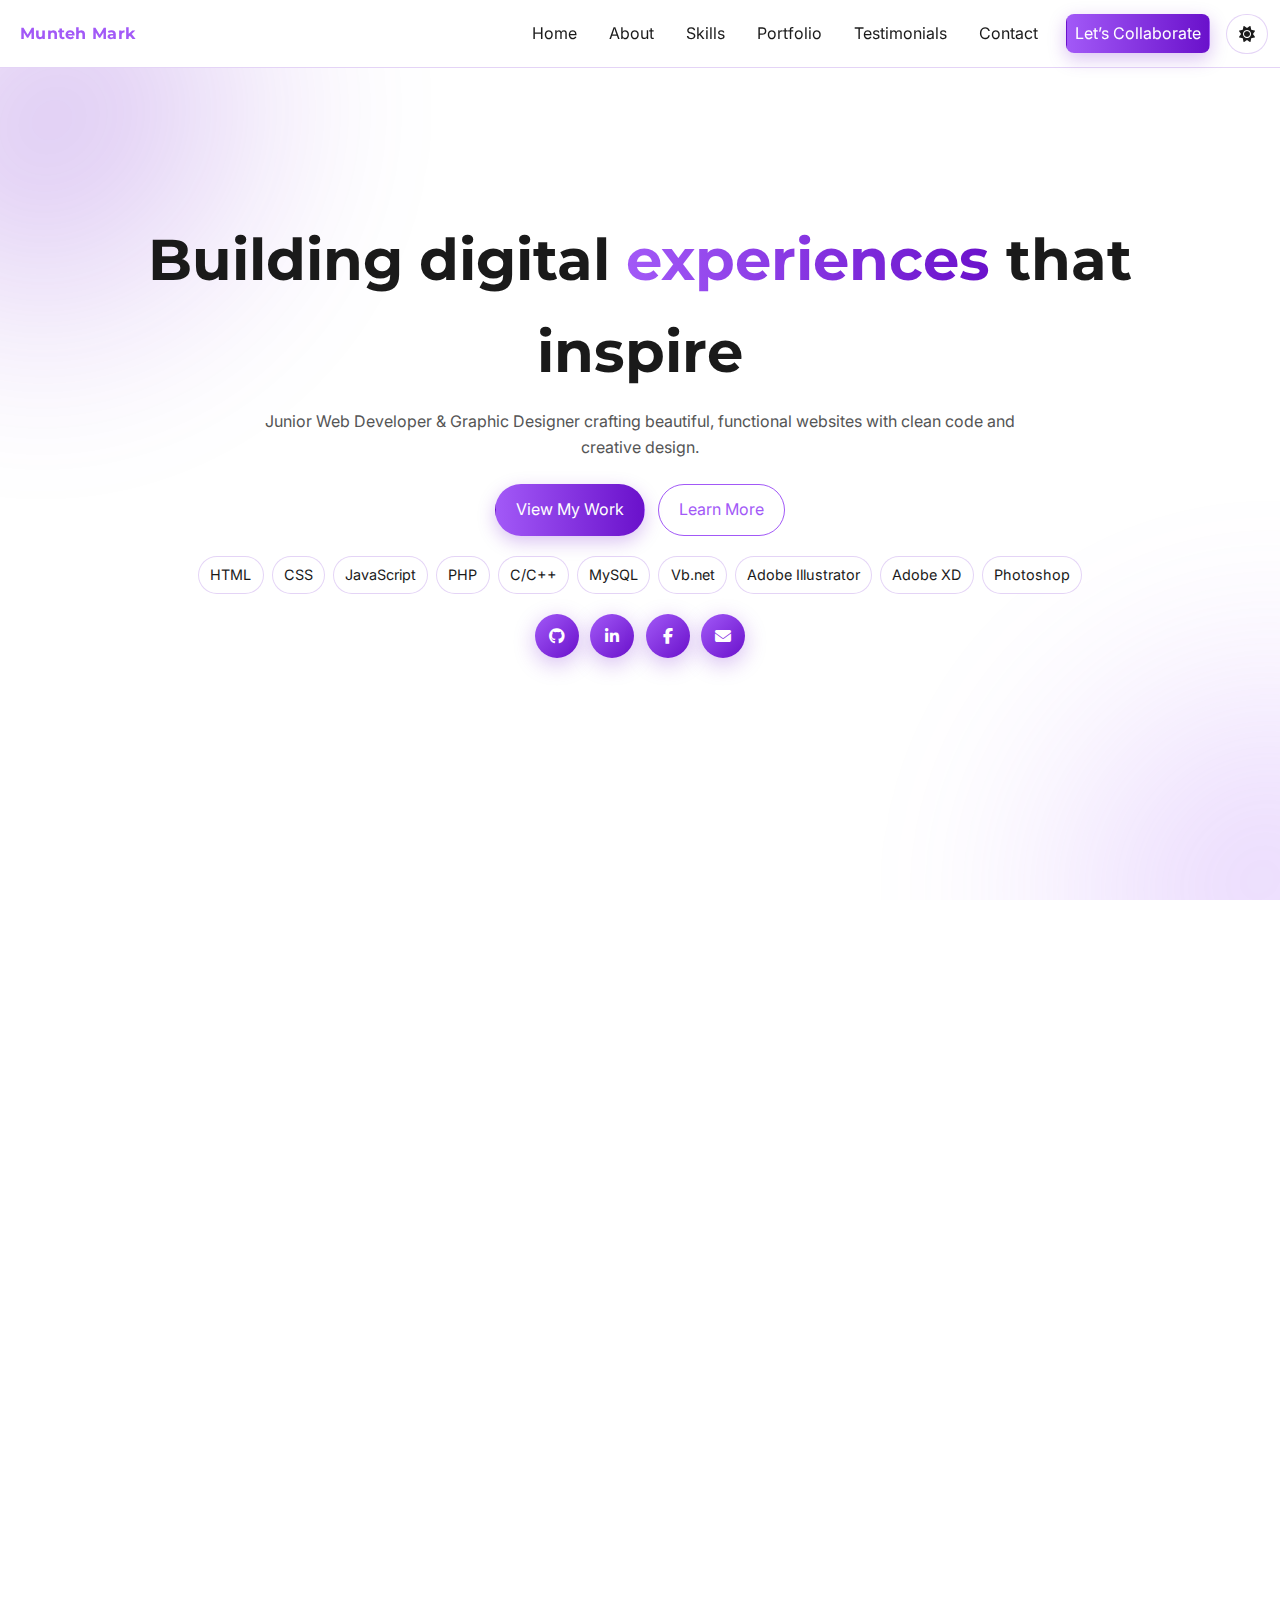
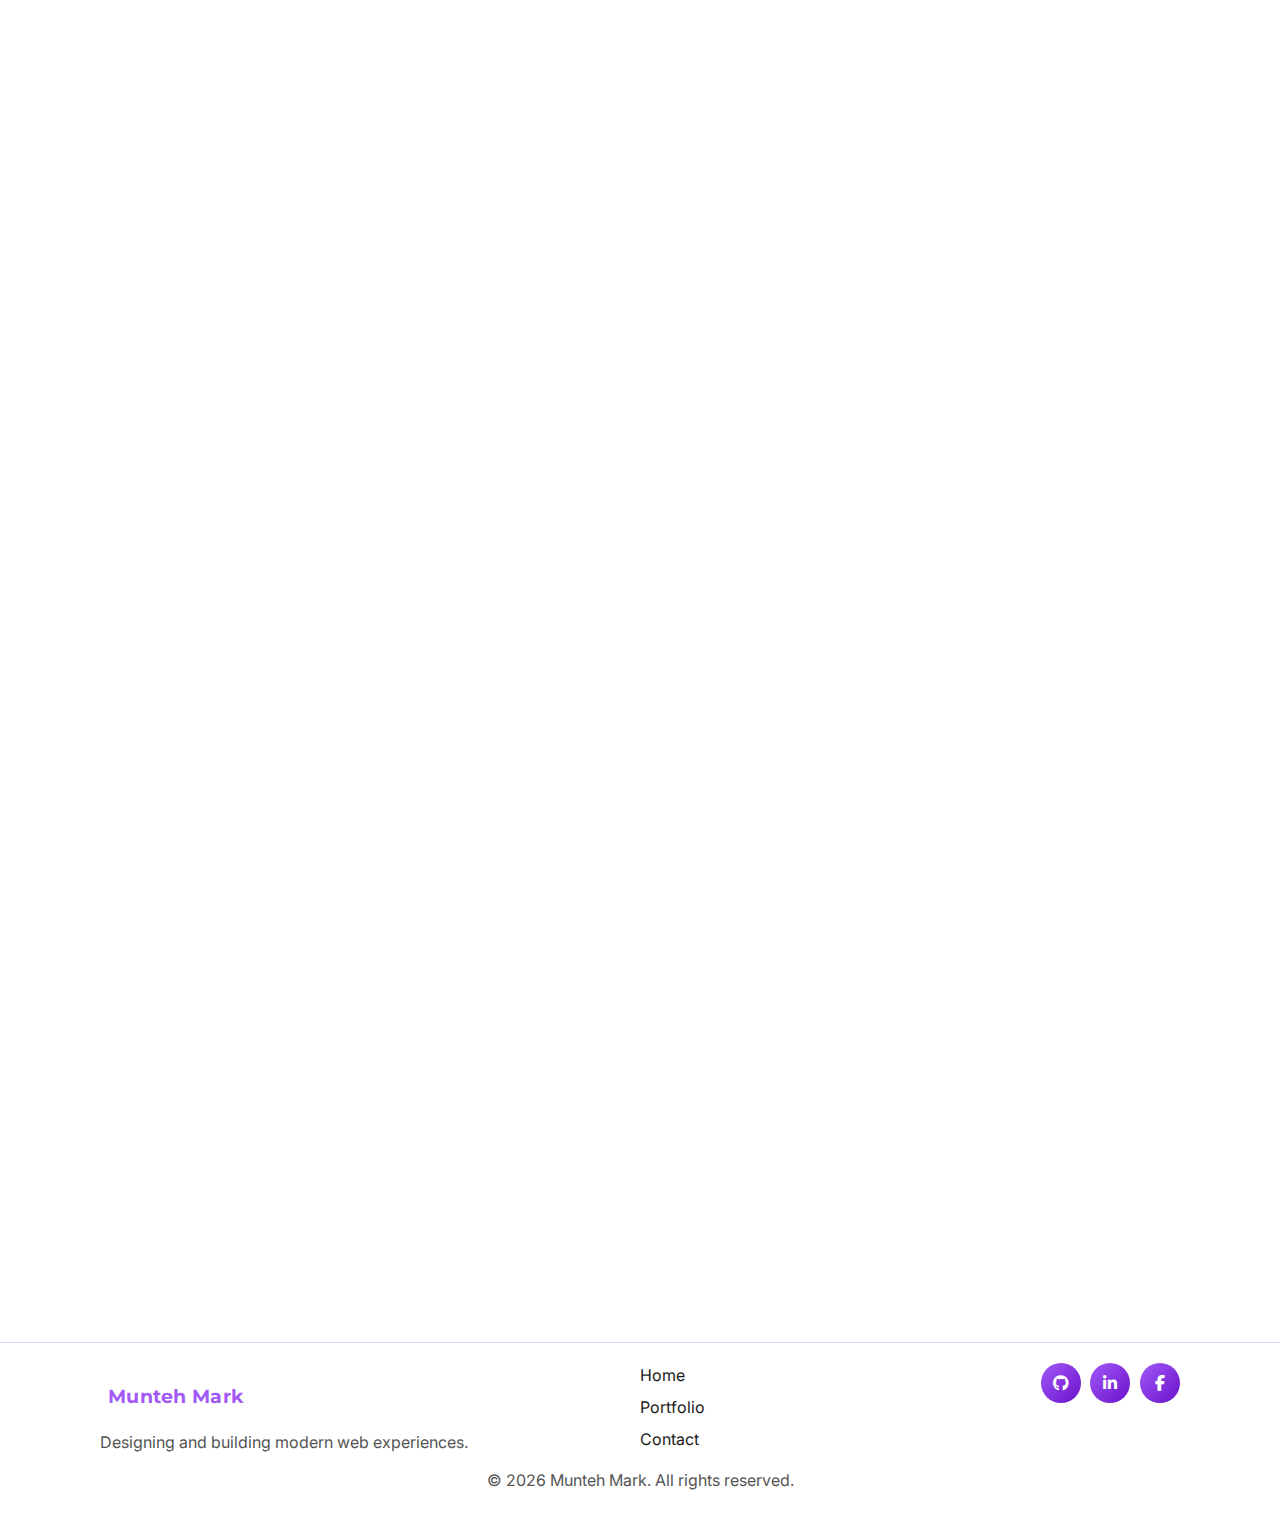
<file: index.html>
<!DOCTYPE html>
<html lang="en" data-theme="dark">
<head>
  <meta charset="UTF-8" />
  <meta name="viewport" content="width=device-width, initial-scale=1.0"/>
  <title>Munteh Mark | Portfolio</title>
  <meta name="description" content="Portfolio of Munteh Mark — Junior Web Developer & Graphic Designer crafting beautiful, functional experiences." />
  <meta name="theme-color" content="#0e0e0e" id="theme-color-meta" />
  <link rel="preconnect" href="https://fonts.gstatic.com" crossorigin />
  <link href="https://fonts.googleapis.com/css2?family=Montserrat:wght@600;700&family=Inter:wght@400;500;600&display=swap" rel="stylesheet" />
  <link rel="stylesheet" href="index.css" />
  <!-- Font Awesome for icons -->
  <link rel="stylesheet" href="https://cdnjs.cloudflare.com/ajax/libs/font-awesome/6.5.2/css/all.min.css"/>
</head>
<body>
  <noscript>
    <div class="noscript">This site works best with JavaScript enabled for animations and theme toggle.</div>
  </noscript>

  <!-- ===== Header ===== -->
  <header class="site-header">
    <a href="#home" class="logo" aria-label="Go to home">Munteh Mark</a>

    <nav class="nav">
      <button class="nav-toggle" aria-expanded="false" aria-controls="primary-nav" aria-label="Menu">
        <span class="nav-toggle-bar"></span>
        <span class="nav-toggle-bar"></span>
        <span class="nav-toggle-bar"></span>
      </button>
      <ul id="primary-nav" class="nav-list">
        <li><a href="#home">Home</a></li>
        <li><a href="#about">About</a></li>
        <li><a href="#skills">Skills</a></li>
        <li><a href="#portfolio">Portfolio</a></li>
        <li><a href="#testimonials">Testimonials</a></li>
        <li><a href="#contact">Contact</a></li>
        <li class="nav-cta"><a href="#contact" class="btn btn-primary">Let’s Collaborate</a></li>
        <li>
          <button class="btn btn-ghost theme-toggle" id="theme-toggle" aria-label="Toggle dark mode">
            <i class="fa-solid fa-moon"></i>
          </button>
        </li>
      </ul>
    </nav>
  </header>

  <!-- ===== Hero ===== -->
  <main>
    <section id="home" class="section hero">
      <div class="container hero-content">
        <h1 class="headline">
          Building digital <span class="gradient-text">experiences</span> that inspire
        </h1>
        <p class="lead">
          Junior Web Developer & Graphic Designer crafting beautiful, functional websites
          with clean code and creative design.
        </p>

        <div class="hero-actions">
          <a href="#portfolio" class="btn btn-primary">View My Work</a>
          <a href="#about" class="btn btn-outline">Learn More</a>
        </div>

        <div class="skill-chips" aria-label="Core skills">
          <span class="chip">HTML</span>
          <span class="chip">CSS</span>
          <span class="chip">JavaScript</span>
          <span class="chip">PHP</span>
          <span class="chip">C/C++</span>
          <span class="chip">MySQL</span>
          <span class="chip">Vb.net</span>
          <span class="chip">Adobe Illustrator</span>
          <span class="chip">Adobe XD</span>
          <span class="chip">Photoshop</span>
        </div>

        <div class="socials">
          <a href="https://github.com/Mark447-byte" target="_blank" aria-label="GitHub"><i class="fab fa-github"></i></a>
          <a href="https://linkedin.com/in/mark-winter-3a7966377?utm_source=share&utm_campaign=share_via&utm_content=profile&utm_meduim=ios_app" target="_blank" aria-label="LinkedIn"><i class="fab fa-linkedin-in"></i></a>
          <a href="https://www.facebook.com/share/1B5oUQvAd1/?mibextid=wwXIfr" target="_blank" aria-label="Facebook"><i class="fab fa-facebook-f"></i></a>
          <a href="mailto:markwinter412@gmail.com" aria-label="Email"><i class="fas fa-envelope"></i></a>
        </div>
      </div>
      <div class="hero-bg" aria-hidden="true"></div>
    </section>

    <!-- ===== About ===== -->
    <section id="about" class="section about">
      <div class="container about-grid">
        <div class="about-image">
          <!-- Replace with your real photo -->
          <img src="Portrait.jpeg" alt="Portrait of Munteh Mark" loading="lazy" /
        </div>
        <div class="about-text">
          <h2 class="section-title">About Me</h2>
          <p>
            Hello! I’m <strong>Munteh Mark</strong>, a passionate junior web developer and graphic
            designer on a journey of growth. I build clean, responsive websites with
            <strong>HTML</strong>, <strong>CSS</strong>, <strong>JavaScript</strong>, and <strong>PHP</strong>,
            and add creative flair through design.
          </p>
          <p>
            Every project is an opportunity to learn and deliver meaningful digital experiences.
            I love collaborating to bring ideas to life.
          </p>
          <div class="stats">
            <div class="stat-card">
              <h3>5+</h3>
              <p>Projects Completed</p>
            </div>
            <div class="stat-card">
              <h3>1+</h3>
              <p>Years Learning</p>
            </div>
            <div class="stat-card">
              <h3>100%</h3>
              <p>Dedication</p>
            </div>
          </div>
        </div>
      </div>
    </section>

    <!-- ===== Skills ===== -->
    <section id="skills" class="section skills">
      <div class="container">
        <h2 class="section-title">My Skills</h2>
        <p class="section-subtitle">A mix of development and creative design skills I’m growing with passion.</p>

        <div class="skills-grid">
          <!-- Skill card -->
          <div class="skill-card">
            <div class="skill-top">
              <h3>HTML</h3><span class="skill-level">Advanced</span>
            </div>
            <div class="skill-bar"><span style="--val: 90%"></span></div>
          </div>

          <div class="skill-card">
            <div class="skill-top">
              <h3>CSS</h3><span class="skill-level">Advanced</span>
            </div>
            <div class="skill-bar"><span style="--val: 85%"></span></div>
          </div>

          <div class="skill-card">
            <div class="skill-top">
              <h3>JavaScript</h3><span class="skill-level">Intermediate</span>
            </div>
            <div class="skill-bar"><span style="--val: 70%"></span></div>
          </div>

          <div class="skill-card">
            <div class="skill-top">
              <h3>PHP</h3><span class="skill-level">Intermediate</span>
            </div>
            <div class="skill-bar"><span style="--val: 60%"></span></div>
          </div>

          <div class="skill-card">
            <div class="skill-top">
              <h3>MySQL</h3><span class="skill-level">Intermediate</span>
            </div>
            <div class="skill-bar"><span style="--val: 65%"></span></div>
          </div>

          <div class="skill-card">
            <div class="skill-top">
              <h3>Photoshop</h3><span class="skill-level">Intermediate</span>
            </div>
            <div class="skill-bar"><span style="--val: 75%"></span></div>
          </div>
        </div>
      </div>
    </section>

    <!-- ===== Portfolio ===== -->
    <section id="portfolio" class="section portfolio">
      <div class="container">
        <h2 class="section-title">Portfolio</h2>
        <p class="section-subtitle">Some projects from my learning journey.</p>

        <div class="portfolio-grid">
          <!-- Project card 1 -->
          <article class="project-card" tabindex="0">
            <img src="project1.png" alt="Landing Page Design" loading="lazy"/>
            <div class="overlay">
              <h3>Landing Page Design</h3>
              <p>Modern responsive landing page built with HTML, CSS & JS.</p>
              <div class="project-actions">
                <a href="#" class="btn btn-sm btn-primary" aria-label="View live demo">Live</a>
                <a href="#" class="btn btn-sm btn-outline" aria-label="View source code">Code</a>
              </div>
            </div>
          </article>

          <!-- Project card 2 -->
          <article class="project-card" tabindex="0">
            <img src="project2.png" alt="Portfolio Website" loading="lazy"/>
            <div class="overlay">
              <h3>Portfolio Website</h3>
              <p>Clean and interactive portfolio template showcasing my work.</p>
              <div class="project-actions">
                <a href="#" class="btn btn-sm btn-primary">Live</a>
                <a href="#" class="btn btn-sm btn-outline">Code</a>
              </div>
            </div>
          </article>

          <!-- Project card 3 -->
          <article class="project-card" tabindex="0">
            <img src="project3.jpeg" alt="Graphic Design Showcase" loading="lazy"/>
            <div class="overlay">
              <h3>Graphic Design</h3>
              <p>Creative poster & logo designs made using Photoshop.</p>
              <div class="project-actions">
                <a href="#" class="btn btn-sm btn-primary">View</a>
                <a href="#" class="btn btn-sm btn-outline">Details</a>
              </div>
            </div>
          </article>
        </div>
      </div>
    </section>

    <!-- ===== Testimonials ===== -->
    <section id="testimonials" class="section testimonials">
      <div class="container">
        <h2 class="section-title">Testimonials</h2>
        <p class="section-subtitle">What people say about working with me.</p>

        <div class="testimonial-grid">
          <figure class="testimonial-card">
            <blockquote>
              “Mark is a passionate and dedicated learner. He brings creativity and precision into every project!”
            </blockquote>
            <figcaption>— Mentor</figcaption>
          </figure>

          <figure class="testimonial-card">
            <blockquote>
              “His portfolio designs are modern and eye-catching. Excited to see his growth!”
            </blockquote>
            <figcaption>— Fellow Developer</figcaption>
          </figure>

          <figure class="testimonial-card">
            <blockquote>
              “A problem solver with a creative mindset. He’s on his way to becoming a strong professional.”
            </blockquote>
            <figcaption>— Collaborator</figcaption>
          </figure>
        </div>
      </div>
    </section>

    <!-- ===== Call To Action ===== -->
    <section class="section cta">
      <div class="container">
        <h2 class="cta-title">Let’s Build Something Amazing Together</h2>
        <p class="cta-text">Got an idea or project? I’d love to hear about it and bring it to life.</p>
        <a href="#contact" class="btn btn-light">Get in Touch</a>
      </div>
    </section>

    <!-- ===== Contact ===== -->
    <section id="contact" class="section contact">
      <div class="container">
        <h2 class="section-title">Contact Me</h2>
        <p class="section-subtitle">Let’s work together or just say hello! 👋</p>

       <form class="contact-form" action="contact.php" method="POST" id="contactForm">
  <div class="form-grid">
    <label>
      <span>Name</span>
      <input type="text" name="name" placeholder="Your Name" required />
    </label>
    <label>
      <span>Email</span>
      <input type="email" name="email" placeholder="your@email.com" required />
    </label>
  </div>
  <label class="form-full">
    <span>Message</span>
    <textarea name="message" rows="5" placeholder="Tell me about your project..." required></textarea>
  </label>

  <div class="form-actions">
    <button type="submit" class="btn btn-primary">Send Message</button>
    <p class="form-note" id="formResponse"></p>
  </div>
</form>

    </section>
  </main>

  <!-- ===== Footer ===== -->
  <footer class="site-footer">
    <div class="container footer-grid">
      <div>
        <h3 class="logo">Munteh Mark</h3>
        <p class="footer-desc">Designing and building modern web experiences.</p>
      </div>
      <nav class="footer-links" aria-label="Footer">
        <a href="#home">Home</a>
        <a href="#portfolio">Portfolio</a>
        <a href="#contact">Contact</a>
      </nav>
      <div class="footer-socials">
        <a href="https://github.com/Mark447-byte" aria-label="GitHub"><i class="fab fa-github"></i></a>
        <a href="https://linkedin.com/in/mark-winter-3a7966377?utm_source=share&utm_campaign=share_via&utm_content=profile&utm_meduim=ios_app" aria-label="LinkedIn"><i class="fab fa-linkedin-in"></i></a>
        <a href="https://www.facebook.com/share/1B5oUQvAd1/?mibextid=wwXIfr" aria-label="Facebook"><i class="fab fa-facebook-f"></i></a>
      </div>
    </div>
    <p class="copyright">© <span id="year"></span> Munteh Mark. All rights reserved.</p>
  </footer>

  <script src="app.js" defer></script>
</body>
</html>
</file>
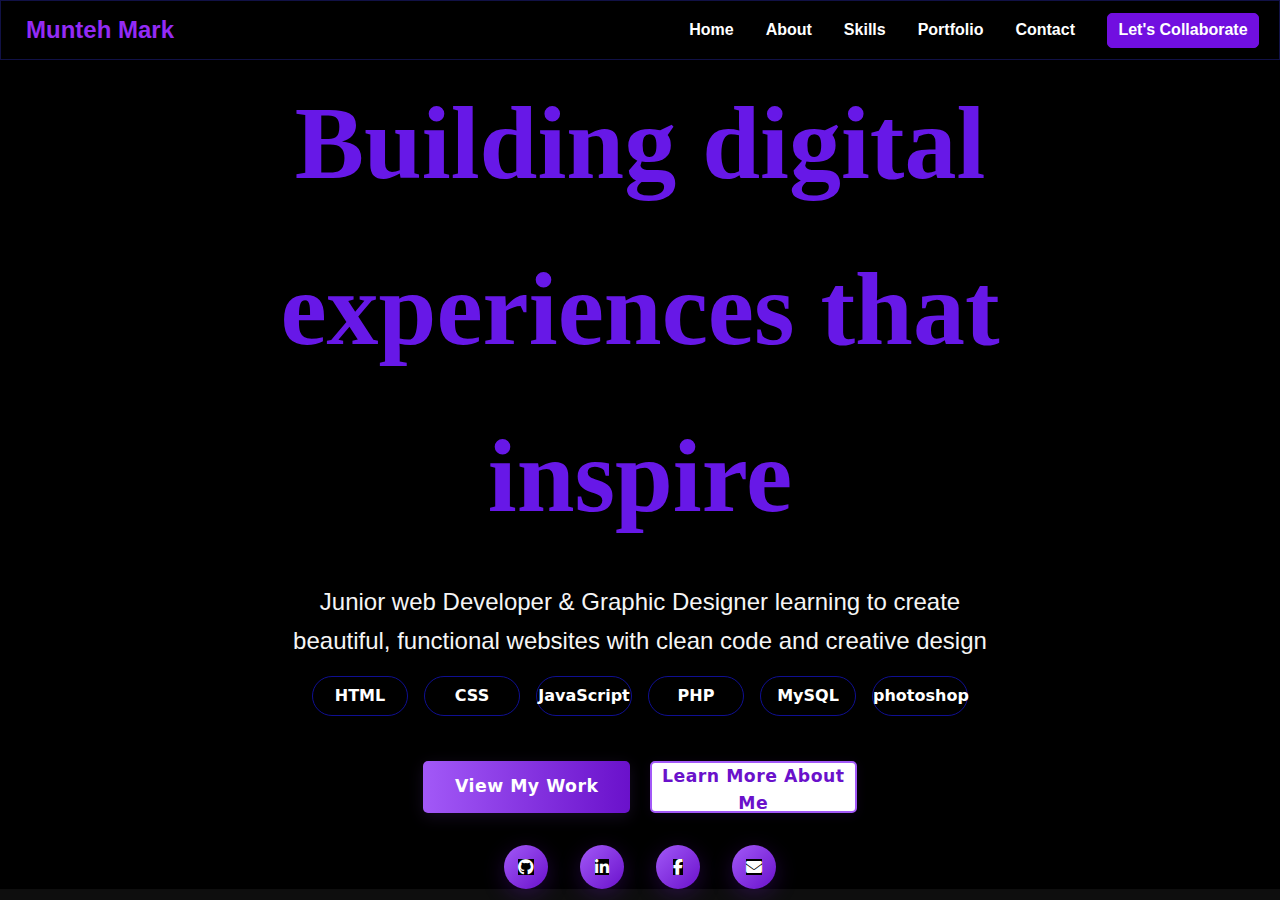
<file: portfolio.html>
<!DOCTYPE html>
<html lang="en">
<head>
    <meta charset="UTF-8">
    <meta name="viewport" content="width=device-width, initial-scale=1.0">
    <title>Document</title>
    <link rel="stylesheet" href="index.css">
    <!-- Font Awesome for social icons -->
    <link rel="stylesheet" href="https://cdnjs.cloudflare.com/ajax/libs/font-awesome/6.4.2/css/all.min.css">
</head>
<style>
    *{
    padding: 0;
    margin: 0;
    background-color: black;
}
header{
    display: flex;
    width: 100%;
    height: 60px;
    align-items: center;
    justify-content: space-between;
    border: 1px solid rgb(17, 17, 70);
}
header h2{
    color: rgb(147, 43, 245);
    font-family: Arial;
    margin-left: 25px;
}
header nav{
    display: flex;
    gap: 2em;
    justify-content: center;
    align-items: center;
}
header nav a {
    color: white;
    text-decoration: none;
    font-weight: bold;
    font-family: Arial, sans-serif;
    position: relative;
    padding: 0.2em 0;
    transition: color 0.3s;
}
header nav a::after {
    content: '';
    position: absolute;
    left: 0;
    bottom: -3px;
    width: 100%;
    height: 2px;
    background: linear-gradient(90deg, #a259f7, #6a11cb);
    transform: scaleX(0);
    transition: transform 0.3s cubic-bezier(.4,0,.2,1);
    border-radius: 2px;
}
header nav a:hover,
header nav a:focus {
    color: #a259f7;
}
header nav a:hover::after,
header nav a:focus::after {
    transform: scaleX(1);
}
header nav button{
    height: 35px;
    width: 9.5em;
    border: 1px solid rgb(113, 15, 224);
    border-radius: 5px;
    margin-right: 20px;
    cursor: pointer;
    background-color: rgb(113, 15, 224);
    color: #fff;
    font-weight: bold;
    font-family: Arial, sans-serif;
    position: relative;
    overflow: hidden;
    z-index: 1;
    transition: color 0.3s;
}
header nav button::before {
    content: '';
    position: absolute;
    left: 50%;
    top: 50%;
    transform: translate(-50%, -50%) scaleX(0);
    width: 100%;
    height: 100%;
    background: linear-gradient(90deg, #a259f7, #6a11cb);
    z-index: -1;
    transition: transform 0.3s cubic-bezier(.4,0,.2,1);
    border-radius: 5px;
}
header nav button:hover,
header nav button:focus {
    color: #fff;
}
header nav button:hover::before,
header nav button:focus::before {
    transform: translate(-50%, -50%) scaleX(1);
}
.startSection h1{
    color: rgb(103, 24, 231);
    text-align: center;
    font-family: fantasy;
    font-size: 6.5em;
}
.startSection p{
    text-align: center;
    font-family: Arial;
    color: whitesmoke;
    font-size: 1.5em;
    margin-top: 1em;
}
.butts{
    margin-top: 1em;
    display: flex;
    justify-content: center;
    align-items: center;
    gap: 1em;
}
.butts button{
    width: 6em;
    height: 2.5em;
    border: 1px solid rgb(15, 15, 146);
    border-radius: 50px;
    font-weight: 600;
    color: white;
    cursor: text;   
    cursor: pointer; 
    margin-bottom: 0;
    cursor: text;
}
.view{
    display: flex;
    justify-content: center;
    align-items: center;
    gap: 1.2em;
    margin: .1em 0 .1em 0;
    margin-bottom: 2em;
}
.view button {
    width: 13em;
    height: 3.2em;
    margin-top: 0;
    border-radius: 32px;
    cursor: pointer;
    font-size: 1.08em;
    font-weight: 600;
    border: none;
    outline: none;
    box-shadow: 0 2px 12px rgba(106,17,203,0.10);
    transition: background 0.25s, color 0.25s, box-shadow 0.25s, transform 0.18s;
    background: #fff;
    color: #6a11cb;
    letter-spacing: 0.5px;
    position: relative;
    z-index: 1;
}
.view button.bt1 {
    background: linear-gradient(90deg, #a259f7 0%, #6a11cb 100%);
    color: #fff;
    box-shadow: 0 4px 16px rgba(162,89,247,0.13);
}
.view button.bt2 {
    background: #fff;
    color: #6a11cb;
    border: 2px solid #a259f7;
}
.view button.bt1:hover, .view button.bt1:focus {
    background: linear-gradient(90deg, #6a11cb 0%, #a259f7 100%);
    color: #fff;
    transform: translateY(-2px) scale(1.04);
    box-shadow: 0 8px 24px rgba(106,17,203,0.18);
}
.view button.bt2:hover, .view button.bt2:focus {
    background: linear-gradient(90deg, #a259f7 0%, #6a11cb 100%);
    color: #fff;
    border: 2px solid #a259f7;
    transform: translateY(-2px) scale(1.04);
    box-shadow: 0 8px 24px rgba(106,17,203,0.18);
}
@media (max-width: 600px) {
    .view {
        flex-direction: column;
        gap: 1em;
    }
    .view button {
        width: 90vw;
        min-width: 180px;
        max-width: 320px;
        font-size: 1em;
    }
}
.view button{
    width: 12em;
    height: 3em;
    margin-top: 2.5em;
    border-radius: 5px;
    cursor: pointer;
}
.bt1{
    background-color: purple;
    border-color: purple;
    font-size: .9em;
}
.bt2{
    font-size: .9em;
    color: white;
}
.socials{
    display: flex;
    gap: 2em;
    justify-content: center;
    cursor: text;
}

.about{
    color: white;
    display: flex;
    align-items: center;
}
.abt1{
    justify-content: center;
    align-items: center;
    text-align: center;
    color: white;
}
@media (max-width: 900px) {
    header nav {
        gap: 1em;
    }
    .startSection h1 {

.socials{
    display: flex;
    gap: 1.2em;
    justify-content: center;
    margin-top: 1em;
    background: none;
}
.socials a {
    display: flex;
    align-items: center;
    justify-content: center;
    width: 68px;
    height: 68px;
    border-radius: 50%;
    background: linear-gradient(135deg, #a259f7 0%, #6a11cb 100%);
    color: #fff;
    font-size: 2.6em;
    box-shadow: 0 2px 8px rgba(162,89,247,0.15);
    transition: transform 0.2s, box-shadow 0.2s, background 0.3s;
    text-decoration: none;
    border: none;
    outline: none;
    position: relative;
}
.socials a:hover, .socials a:focus {
    transform: translateY(-4px) scale(1.08);
    box-shadow: 0 6px 16px rgba(106,17,203,0.25);
    background: linear-gradient(135deg, #6a11cb 0%, #a259f7 100%);
    color: #fff;
}
.socials a .fa {
    pointer-events: none;
}

        font-size: 4.5em;
    }
    .startSection p {
        font-size: 1.2em;
    }
    .butts button {
        width: 5em;
        height: 2.2em;
        font-size: 0.8em;
    }
    .view button {
        width: 90vw;
        min-width: 180px;
        max-width: 320px;
        font-size: 1em;
    }
}
  
</style>
<body>
    <header>
        <h2>Munteh Mark</h2>
        <nav>
            <ul><a href="">Home</a></ul>
            <ul><a href="">About</a></ul>
            <ul><a href="">Skills</a></ul>
            <ul><a href="">Portfolio</a></ul>
            <ul><a href="">Contact</a></ul>
            <button>Let's Collaborate</button>
        </nav>
    </header>
    <section class="startSection">
        <h1>Building digital <br> experiences that <br> inspire</h1>
        <p>Junior web Developer & Graphic Designer learning to create <br> beautiful, functional websites with clean code and creative design</p>
        <div class="butts">
            <button>HTML</button>
            <button>CSS</button>
            <button>JavaScript</button>
            <button>PHP</button>
            <button>MySQL</button>
            <button>photoshop</button>
        </div>
        <div class="view">
            <button class="bt1">View My Work</button>
            <button class="bt2">Learn More About Me</button>
        </div>
        <div class="socials">
            <a href="https://github.com/" target="_blank" aria-label="GitHub"><i class="fab fa-github"></i></a>
            <a href="https://linkedin.com/" target="_blank" aria-label="LinkedIn"><i class="fab fa-linkedin-in"></i></a>
            <a href="https://facebook.com/" target="_blank" aria-label="Facebook"><i class="fab fa-facebook-f"></i></a>
            <a href="mailto:your@email.com" aria-label="Gmail"><i class="fas fa-envelope"></i></a>
        </div>
    </section>
  

</body>
</html>
</file>
<file: index.css>
/* ========== CSS Variables & Theme ========== */
:root {
  --bg: #0e0e0e;
  --bg-elev: #141414;
  --panel: #1e1e1e;
  --text: #eaeaea;
  --muted: #b9b9b9;
  --border: rgba(162, 89, 247, 0.18);

  --brand-1: #a259f7;
  --brand-2: #6a11cb;

  --accent: #22d3ee; /* subtle secondary accent */
  --shadow: 0 8px 24px rgba(0,0,0,.35);

  --radius: 14px;
  --radius-sm: 10px;
  --radius-lg: 24px;

  --container: 1120px;
  --header-h: 68px;

  --font-head: "Montserrat", system-ui, -apple-system, Segoe UI, Roboto, "Helvetica Neue", Arial, "Noto Sans", "Apple Color Emoji", "Segoe UI Emoji", "Segoe UI Symbol";
  --font-body: "Inter", system-ui, -apple-system, Segoe UI, Roboto, "Helvetica Neue", Arial, "Noto Sans", "Apple Color Emoji", "Segoe UI Emoji", "Segoe UI Symbol";
}

:root[data-theme="light"] {
  --bg: #ffffff;
  --bg-elev: #f7f7fb;
  --panel: #ffffff;
  --text: #1a1a1a;
  --muted: #555;
  --border: rgba(106, 17, 203, 0.18);
  --shadow: 0 8px 24px rgba(16,24,40,.08);
}

/* ========== Global Reset ========== */
* { box-sizing: border-box; }
html, body { height: 100%; }
html { scroll-behavior: smooth; }
body {
  margin: 0;
  font-family: var(--font-body);
  color: var(--text);
  background: var(--bg);
  line-height: 1.6;
  -webkit-font-smoothing: antialiased;
  -moz-osx-font-smoothing: grayscale;
}

img { max-width: 100%; display: block; }
a { color: inherit; text-decoration: none; }
button { font: inherit; }

.container {
  width: 100%;
  max-width: var(--container);
  margin-inline: auto;
  padding-inline: 1.25rem;
}

.section {
  padding: clamp(64px, 8vw, 96px) 0;
}

.section-title {
  font-family: var(--font-head);
  font-size: clamp(1.6rem, 2.5vw, 2.1rem);
  color: var(--brand-1);
  margin: 0 0 .75rem;
  letter-spacing: .2px;
}

.section-subtitle {
  color: var(--muted);
  margin: 0 0 2.5rem;
}

/* ========== Header ========== */
.site-header {
  position: sticky;
  top: 0;
  z-index: 1000;
  height: var(--header-h);
  display: flex;
  align-items: center;
  justify-content: space-between;
  gap: 1rem;
  padding: 0 .75rem;
  background: color-mix(in oklab, var(--bg) 92%, transparent);
  border-bottom: 1px solid var(--border);
  backdrop-filter: blur(8px);
}

.logo {
  margin-left: .5rem;
  font-family: var(--font-head);
  color: var(--brand-1);
  font-weight: 700;
  letter-spacing: .3px;
}

.nav { display: contents; }
.nav-list {
  display: flex;
  align-items: center;
  gap: 1rem;
  list-style: none;
  margin: 0;
  padding: 0;
}

.nav-list a {
  position: relative;
  padding: .35rem .5rem;
  border-radius: 8px;
}

.nav-list a:after {
  content: "";
  position: absolute;
  left: .5rem;
  right: .5rem;
  bottom: .15rem;
  height: 2px;
  background: linear-gradient(90deg, var(--brand-1), var(--brand-2));
  transform: scaleX(0);
  transform-origin: left;
  transition: transform .28s ease;
  border-radius: 2px;
}

.nav-list a:hover:after,
.nav-list a:focus-visible:after { transform: scaleX(1); }

.nav-cta { margin-left: .25rem; }

.nav-toggle {
  display: none;
  background: transparent;
  border: none;
  padding: .5rem;
  border-radius: 10px;
}

.nav-toggle-bar {
  display: block;
  width: 22px; height: 2px;
  background: var(--text);
  border-radius: 2px;
  margin: 4px 0;
}

.theme-toggle {
  display: grid;
  place-items: center;
  width: 40px; height: 40px;
  border-radius: 10px;
  border: 1px solid var(--border);
}

.theme-toggle i { font-size: 1rem; }

/* Buttons */
.btn {
  display: inline-flex;
  align-items: center;
  justify-content: center;
  gap: .5rem;
  padding: .75rem 1.25rem;
  border-radius: 999px;
  border: 1px solid transparent;
  transition: transform .18s ease, box-shadow .25s ease, background .25s ease, color .25s ease, border-color .25s ease;
  cursor: pointer;
  white-space: nowrap;
}

.btn:hover { transform: translateY(-1px); }

.btn-primary {
  background: linear-gradient(90deg, var(--brand-1), var(--brand-2));
  color: #fff;
  box-shadow: 0 6px 18px rgba(106,17,203,.25);
}

.btn-primary:hover {
  box-shadow: 0 10px 26px rgba(106,17,203,.35);
}

.btn-outline {
  background: transparent;
  border-color: var(--brand-1);
  color: var(--brand-1);
}

.btn-outline:hover {
  background: linear-gradient(90deg, var(--brand-1), var(--brand-2));
  color: #fff;
  border-color: transparent;
}

.btn-ghost {
  background: color-mix(in oklab, var(--panel) 45%, transparent);
  color: var(--text);
  border-color: var(--border);
}

.btn-light {
  background: #fff;
  color: #111;
  border-color: #fff;
}

.btn-sm { padding: .5rem .9rem; font-size: .9rem; }

/* ========== Hero ========== */
.hero {
  position: relative;
  min-height: calc(100dvh - var(--header-h));
  display: grid;
  place-items: center;
  text-align: center;
  overflow: hidden;
}

.hero-content { position: relative; z-index: 2; }

.headline {
  font-family: var(--font-head);
  font-size: clamp(2rem, 6vw, 3.6rem);
  margin: 0 0 .75rem;
}

.gradient-text {
  background: linear-gradient(90deg, var(--brand-1), var(--brand-2));
  -webkit-background-clip: text;
  background-clip: text;
  color: transparent;
}

.lead { color: var(--muted); max-width: 780px; margin: 0 auto 1.5rem; }

.hero-actions { display: flex; gap: .8rem; justify-content: center; margin-bottom: 1.25rem; flex-wrap: wrap; }

.skill-chips { display: flex; flex-wrap: wrap; gap: .5rem; justify-content: center; margin-bottom: 1.25rem; }
.chip {
  background: color-mix(in oklab, var(--panel) 65%, transparent);
  border: 1px solid var(--border);
  padding: .4rem .7rem;
  border-radius: 999px;
  font-size: .9rem;
  color: var(--text);
}

.socials { display: flex; gap: .7rem; justify-content: center; }
.socials a {
  width: 44px; height: 44px; display: grid; place-items: center;
  border-radius: 50%;
  color: #fff;
  background: linear-gradient(135deg, var(--brand-1), var(--brand-2));
  box-shadow: 0 6px 22px rgba(106,17,203,.28);
  transition: transform .18s ease, box-shadow .25s ease, background .25s ease;
}
.socials a:hover { transform: translateY(-2px) scale(1.04); }

/* Floating gradient blobs */
.hero-bg::before,
.hero-bg::after {
  content: "";
  position: absolute;
  inset: auto;
  width: 42vw; height: 42vw;
  max-width: 640px; max-height: 640px;
  border-radius: 50%;
  filter: blur(80px);
  opacity: .28;
  z-index: 1;
}
.hero-bg::before {
  top: -8rem; left: -8rem;
  background: radial-gradient(circle at 30% 30%, var(--brand-2), transparent 60%);
}
.hero-bg::after {
  right: -10rem; bottom: -10rem;
  background: radial-gradient(circle at 70% 70%, var(--brand-1), transparent 60%);
}

/* ========== About ========== */
.about { background: var(--bg-elev); }
.about-grid {
  display: grid; gap: clamp(1.5rem, 4vw, 3rem);
  grid-template-columns: 1fr 1.2fr;
  align-items: center;
}
.about-image img {
  border-radius: var(--radius-lg);
  border: 3px solid var(--brand-1);
  box-shadow: var(--shadow);
}
.stats { display: grid; grid-template-columns: repeat(3, 1fr); gap: 1rem; margin-top: 1.25rem; }
.stat-card {
  background: var(--panel);
  border: 1px solid var(--border);
  border-radius: var(--radius);
  padding: 1rem;
  text-align: center;
  transition: transform .18s ease, box-shadow .25s ease;
}
.stat-card:hover { transform: translateY(-3px); box-shadow: var(--shadow); }
.stat-card h3 { color: var(--brand-1); margin: 0; font-size: 1.6rem; }
.stat-card p { margin: .25rem 0 0; color: var(--muted); }

/* ========== Skills ========== */
.skills-grid {
  display: grid; gap: 1rem;
  grid-template-columns: repeat(auto-fit, minmax(260px, 1fr));
}
.skill-card {
  background: var(--panel);
  border: 1px solid var(--border);
  border-radius: var(--radius);
  padding: 1rem;
}
.skill-top { display: flex; align-items: baseline; justify-content: space-between; margin-bottom: .5rem; }
.skill-top h3 { margin: 0; font-size: 1rem; }
.skill-level { color: var(--muted); font-size: .9rem; }
.skill-bar {
  position: relative; height: 10px; background: #2a2a2a; border-radius: 999px; overflow: hidden;
}
:root[data-theme="light"] .skill-bar { background: #e9e9ee; }
.skill-bar span {
  --val: 70%;
  position: absolute; inset: 0; width: var(--val);
  background: linear-gradient(90deg, var(--brand-1), var(--brand-2));
  border-radius: 999px;
  transform: translateX(-100%);
  animation: fill 1.2s .2s both ease-out;
}
@keyframes fill { to { transform: translateX(0); } }

/* ========== Portfolio ========== */
.portfolio { background: var(--bg-elev); }
.portfolio-grid {
  display: grid; gap: 1rem;
  grid-template-columns: repeat(auto-fit, minmax(280px, 1fr));
}
.project-card {
  position: relative; border-radius: var(--radius); overflow: hidden; cursor: pointer;
  transform-style: preserve-3d; will-change: transform;
  border: 1px solid var(--border);
  background: #000;
}
:root[data-theme="light"] .project-card { background: #f6f6fb; }
.project-card img {
  width: 100%; height: 100%; object-fit: cover; aspect-ratio: 4/3;
  filter: saturate(1.02);
  transition: transform .45s ease;
}
.project-card .overlay {
  position: absolute; inset: 0;
  display: grid; place-content: end start; gap: .4rem;
  padding: 1rem;
  background: linear-gradient(to top, rgba(0,0,0,.55), transparent 55%);
  color: #fff;
  opacity: 0; transition: opacity .35s ease;
}
:root[data-theme="light"] .project-card .overlay { color: #111; background: linear-gradient(to top, rgba(255,255,255,.75), transparent 55%); }
.project-card:hover img, .project-card:focus img { transform: scale(1.06); }
.project-card:hover .overlay, .project-card:focus .overlay { opacity: 1; }
.project-actions { display: flex; gap: .5rem; margin-top: .4rem; }

/* ========== Testimonials ========== */
.testimonials .testimonial-grid {
  display: grid; gap: 1rem;
  grid-template-columns: repeat(auto-fit, minmax(260px, 1fr));
}
.testimonial-card {
  background: var(--panel);
  border: 1px solid var(--border);
  border-radius: var(--radius);
  padding: 1rem;
  box-shadow: var(--shadow);
}
.testimonial-card blockquote { margin: 0; color: var(--text); }
.testimonial-card figcaption { margin-top: .6rem; color: var(--brand-1); font-weight: 600; }

/* ========== CTA ========== */
.cta {
  text-align: center;
  background: linear-gradient(135deg, var(--brand-2), var(--brand-1));
  color: #fff;
}
.cta .cta-title { font-family: var(--font-head); margin: 0 0 .6rem; font-size: clamp(1.4rem, 3vw, 2rem); }
.cta .cta-text { margin: 0 0 1.2rem; color: #f2f2f2; }

/* ========== Contact ========== */
.contact .contact-form {
  background: var(--panel);
  border: 1px solid var(--border);
  border-radius: var(--radius);
  padding: 1rem;
}
.form-grid {
  display: grid; gap: 1rem;
  grid-template-columns: repeat(2, 1fr);
}
.form-full { display: block; margin-top: 1rem; }
label span { display: block; font-size: .9rem; color: var(--muted); margin-bottom: .35rem; }
input, textarea {
  width: 100%;
  border: 1px solid var(--border);
  background: color-mix(in oklab, var(--panel) 75%, transparent);
  color: var(--text);
  border-radius: var(--radius-sm);
  padding: .75rem .9rem;
  outline: none;
}
:focus-visible { outline: 2px solid color-mix(in oklab, var(--brand-1) 80%, transparent); outline-offset: 2px; }
.form-actions {
  margin-top: 1rem; display: flex; align-items: center; gap: .75rem; flex-wrap: wrap;
}
.form-note { color: var(--muted); margin: 0; }

/* ========== Footer ========== */
.site-footer {
  border-top: 1px solid var(--border);
  background: color-mix(in oklab, var(--bg) 94%, transparent);
  padding-top: 1.25rem;
}
.footer-grid {
  display: grid; gap: 1rem;
  grid-template-columns: 2fr 1fr 1fr;
  align-items: start;
}
.footer-desc { color: var(--muted); margin: .35rem 0 0; }
.footer-links { display: grid; gap: .4rem; }
.footer-links a { color: var(--text); }
.footer-links a:hover { color: var(--brand-1); }
.footer-socials { display: flex; gap: .6rem; justify-content: flex-end; }
.footer-socials a {
  width: 40px; height: 40px; display: grid; place-items: center; border-radius: 50%;
  background: linear-gradient(135deg, var(--brand-1), var(--brand-2)); color: #fff;
}
.copyright {
  text-align: center; color: var(--muted);
  padding: .75rem 1rem 1.25rem; margin: 0;
}

/* ========== Scroll Reveal ========== */
.reveal {
  opacity: 0;
  transform: translateY(32px);
  transition: opacity .8s ease-out, transform .8s ease-out;
}
.reveal.show {
  opacity: 1;
  transform: translateY(0);
}

/* ========== Responsive ========== */
@media (max-width: 960px) {
  .about-grid { grid-template-columns: 1fr; }
  .stats { grid-template-columns: repeat(3, 1fr); }
  .footer-grid { grid-template-columns: 1fr; text-align: center; }
  .footer-socials { justify-content: center; }
}

@media (max-width: 840px) {
  .nav-toggle { display: inline-block; }
  .nav-list {
    position: fixed; inset: var(--header-h) 0 auto 0; bottom: auto;
    padding: .75rem;
    background: var(--bg);
    border-bottom: 1px solid var(--border);
    transform: translateY(-110%);
    transition: transform .3s ease;
    flex-direction: column; gap: .35rem; align-items: stretch;
  }
  .nav-list[aria-expanded="true"] { transform: translateY(0); }
  .nav-cta { margin: .35rem 0 0; }
  .footer-links { justify-items: center; }
  .form-grid { grid-template-columns: 1fr; }
}

/* Respect reduced motion */
@media (prefers-reduced-motion: reduce) {
  * { animation: none !important; transition: none !important; }
}
.noscript {
  background: #fffae6; color: #222; padding: .6rem 1rem; text-align: center;
}
</file>
